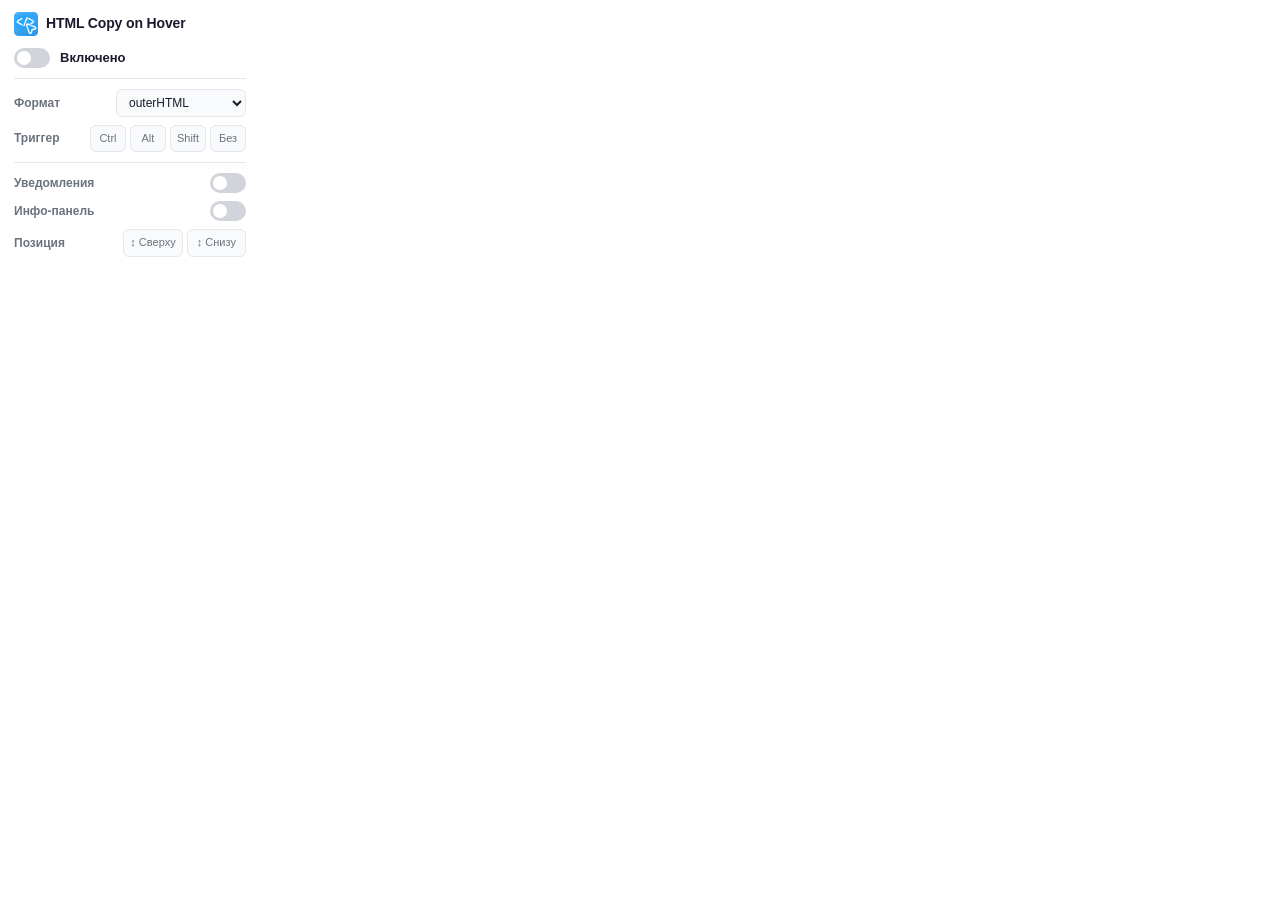
<file: panel/index.html>
<!DOCTYPE html>
<html lang="ru">
<head>
  <meta charset="UTF-8">
  <meta name="viewport" content="width=device-width, initial-scale=1.0">
  <title>HTML Copy on Hover</title>
  <style>
    :root {
      --bg: #ffffff;
      --text: #1a1a2e;
      --text-secondary: #6b7280;
      --accent: #26A4FF;
      --accent-hover: #1a8fe0;
      --border: #e5e7eb;
      --surface: #f9fafb;
      --success: #10b981;
    }

    * { box-sizing: border-box; margin: 0; padding: 0; }

    body {
      font-family: -apple-system, BlinkMacSystemFont, 'Segoe UI', Roboto, sans-serif;
      background: var(--bg);
      color: var(--text);
      width: 260px;
      padding: 0;
      line-height: 1.4;
    }

    .container { padding: 12px 14px; }

    header { display: flex; align-items: center; gap: 8px; margin-bottom: 12px; }
    header .icon { width: 24px; height: 24px; border-radius: 4px; }
    header h1 { font-size: 14px; font-weight: 700; color: var(--text); letter-spacing: -0.01em; }

    .toggle-row { margin-bottom: 4px; }
    .switch-label { display: flex; align-items: center; gap: 10px; cursor: pointer; }
    .switch { position: relative; width: 36px; height: 20px; flex-shrink: 0; }
    .switch input { opacity: 0; width: 0; height: 0; }
    .slider { position: absolute; inset: 0; background: #d1d5db; border-radius: 20px; transition: background 0.2s; }
    .slider::before { content: ''; position: absolute; width: 14px; height: 14px; left: 3px; bottom: 3px; background: white; border-radius: 50%; transition: transform 0.2s; }
    .switch input:checked + .slider { background: var(--accent); }
    .switch input:checked + .slider::before { transform: translateX(16px); }
    .switch-text { font-size: 13px; font-weight: 600; color: var(--text); }

    .divider { height: 1px; background: var(--border); margin: 10px 0; }

    .setting-row { display: flex; align-items: center; justify-content: space-between; margin-bottom: 8px; }
    .row-label { font-size: 12px; font-weight: 600; color: var(--text-secondary); flex-shrink: 0; min-width: 70px; }

    select {
      width: 130px; padding: 5px 8px; border: 1px solid var(--border); border-radius: 6px;
      font-size: 12px; font-weight: 500; background: var(--surface); color: var(--text);
      cursor: pointer; outline: none; transition: border-color 0.15s;
    }
    select:hover { border-color: var(--accent); }
    select:focus { border-color: var(--accent); box-shadow: 0 0 0 2px rgba(99, 102, 241, 0.15); }

    .trigger-grid { display: grid; grid-template-columns: repeat(4, 1fr); gap: 4px; }
    .trigger-grid.two-col { grid-template-columns: repeat(2, 1fr); }
    .trigger-btn {
      display: flex; align-items: center; justify-content: center; padding: 5px 6px;
      border: 1px solid var(--border); border-radius: 6px; font-size: 11px; font-weight: 500;
      color: var(--text-secondary); cursor: pointer; background: var(--surface);
      transition: all 0.15s; text-align: center;
    }
    .trigger-btn input { display: none; }
    .trigger-btn:has(input:checked) { background: var(--accent); border-color: var(--accent); color: white; }
    .trigger-btn:hover:not(:has(input:checked)) { border-color: var(--accent); color: var(--accent); }

    .switch-label.small { gap: 0; }

    .status-message { margin-top: 8px; font-size: 11px; text-align: center; min-height: 16px; color: var(--success); font-weight: 500; }
  </style>
</head>
<body>
  <div class="container">
    <header>
      <img src="../assets/icon-32.png" alt="" class="icon">
      <h1>HTML Copy on Hover</h1>
    </header>

    <div class="toggle-row">
      <label class="switch-label">
        <div class="switch">
          <input type="checkbox" id="extensionEnabled">
          <span class="slider"></span>
        </div>
        <span class="switch-text">Включено</span>
      </label>
    </div>

    <div class="divider"></div>

    <div class="setting-row">
      <span class="row-label">Формат</span>
      <select id="format">
        <option value="outerHTML">outerHTML</option>
        <option value="innerHTML">innerHTML</option>
        <option value="attributes">Атрибуты</option>
        <option value="styles">Классы</option>
      </select>
    </div>

    <div class="setting-row">
      <span class="row-label">Триггер</span>
      <div class="trigger-grid">
        <label class="trigger-btn"><input type="radio" name="trigger" value="ctrl"> Ctrl</label>
        <label class="trigger-btn"><input type="radio" name="trigger" value="alt"> Alt</label>
        <label class="trigger-btn"><input type="radio" name="trigger" value="shift"> Shift</label>
        <label class="trigger-btn"><input type="radio" name="trigger" value="none"> Без</label>
      </div>
    </div>

    <div class="divider"></div>

    <div class="setting-row">
      <span class="row-label">Уведомления</span>
      <label class="switch-label small">
        <div class="switch">
          <input type="checkbox" id="showToast">
          <span class="slider"></span>
        </div>
      </label>
    </div>

    <div class="setting-row">
      <span class="row-label">Инфо-панель</span>
      <label class="switch-label small">
        <div class="switch">
          <input type="checkbox" id="showInfoPanel">
          <span class="slider"></span>
        </div>
      </label>
    </div>

    <div class="setting-row">
      <span class="row-label">Позиция</span>
      <div class="trigger-grid two-col">
        <label class="trigger-btn"><input type="radio" name="panelPosition" value="top"> ↕ Сверху</label>
        <label class="trigger-btn"><input type="radio" name="panelPosition" value="bottom"> ↕ Снизу</label>
      </div>
    </div>

    <div id="status" class="status-message"></div>
  </div>
  <script src="panel.js"></script>
</body>
</html>
</file>
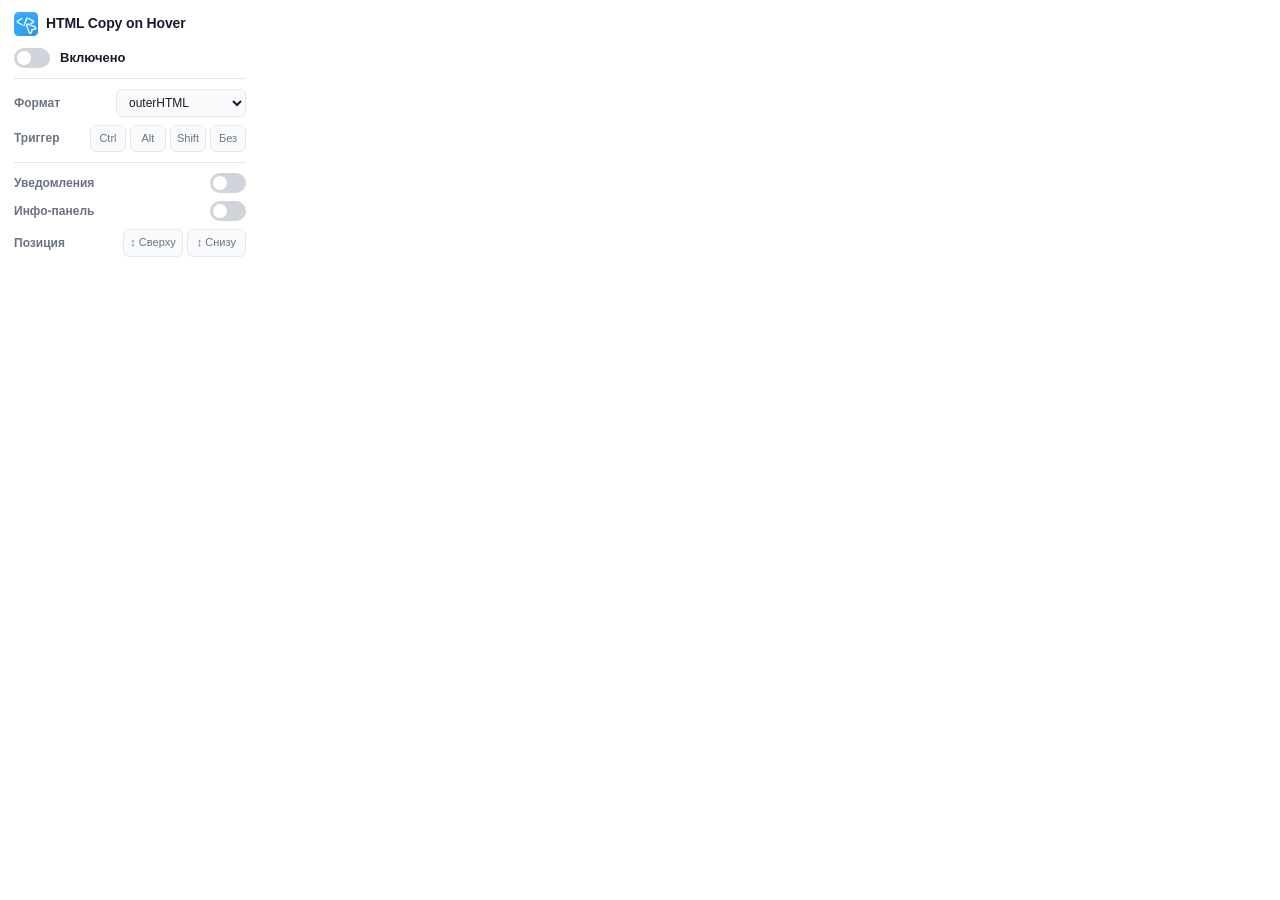
<file: panel/panel.html>
<!DOCTYPE html>
<html lang="ru">
<head>
  <meta charset="UTF-8">
  <meta name="viewport" content="width=device-width, initial-scale=1.0">
  <link rel="manifest" href="%PUBLIC_URL%/manifest.json" />
  <title>HTML Copy on Hover</title>
  <style>
    :root {
      --bg: #ffffff;
      --text: #1a1a2e;
      --text-secondary: #6b7280;
      --accent: #26A4FF;
      --accent-hover: #1a8fe0;
      --border: #e5e7eb;
      --surface: #f9fafb;
      --success: #10b981;
    }

    * { box-sizing: border-box; margin: 0; padding: 0; }

    body {
      font-family: -apple-system, BlinkMacSystemFont, 'Segoe UI', Roboto, sans-serif;
      background: var(--bg);
      color: var(--text);
      width: 260px;
      padding: 0;
      line-height: 1.4;
    }

    .container { padding: 12px 14px; }

    header { display: flex; align-items: center; gap: 8px; margin-bottom: 12px; }
    header .icon { width: 24px; height: 24px; border-radius: 4px; }
    header h1 { font-size: 14px; font-weight: 700; color: var(--text); letter-spacing: -0.01em; }

    .toggle-row { margin-bottom: 4px; }
    .switch-label { display: flex; align-items: center; gap: 10px; cursor: pointer; }
    .switch { position: relative; width: 36px; height: 20px; flex-shrink: 0; }
    .switch input { opacity: 0; width: 0; height: 0; }
    .slider { position: absolute; inset: 0; background: #d1d5db; border-radius: 20px; transition: background 0.2s; }
    .slider::before { content: ''; position: absolute; width: 14px; height: 14px; left: 3px; bottom: 3px; background: white; border-radius: 50%; transition: transform 0.2s; }
    .switch input:checked + .slider { background: var(--accent); }
    .switch input:checked + .slider::before { transform: translateX(16px); }
    .switch-text { font-size: 13px; font-weight: 600; color: var(--text); }

    .divider { height: 1px; background: var(--border); margin: 10px 0; }

    .setting-row { display: flex; align-items: center; justify-content: space-between; margin-bottom: 8px; }
    .row-label { font-size: 12px; font-weight: 600; color: var(--text-secondary); flex-shrink: 0; min-width: 70px; }

    select {
      width: 130px; padding: 5px 8px; border: 1px solid var(--border); border-radius: 6px;
      font-size: 12px; font-weight: 500; background: var(--surface); color: var(--text);
      cursor: pointer; outline: none; transition: border-color 0.15s;
    }
    select:hover { border-color: var(--accent); }
    select:focus { border-color: var(--accent); box-shadow: 0 0 0 2px rgba(99, 102, 241, 0.15); }

    .trigger-grid { display: grid; grid-template-columns: repeat(4, 1fr); gap: 4px; }
    .trigger-grid.two-col { grid-template-columns: repeat(2, 1fr); }
    .trigger-btn {
      display: flex; align-items: center; justify-content: center; padding: 5px 6px;
      border: 1px solid var(--border); border-radius: 6px; font-size: 11px; font-weight: 500;
      color: var(--text-secondary); cursor: pointer; background: var(--surface);
      transition: all 0.15s; text-align: center;
    }
    .trigger-btn input { display: none; }
    .trigger-btn:has(input:checked) { background: var(--accent); border-color: var(--accent); color: white; }
    .trigger-btn:hover:not(:has(input:checked)) { border-color: var(--accent); color: var(--accent); }

    .switch-label.small { gap: 0; }

    .status-message { margin-top: 8px; font-size: 11px; text-align: center; min-height: 16px; color: var(--success); font-weight: 500; }
  </style>
</head>
<body>
  <div class="container">
    <header>
      <img src="../assets/icon-32.png" alt="" class="icon">
      <h1>HTML Copy on Hover</h1>
    </header>

    <div class="toggle-row">
      <label class="switch-label">
        <div class="switch">
          <input type="checkbox" id="extensionEnabled">
          <span class="slider"></span>
        </div>
        <span class="switch-text">Включено</span>
      </label>
    </div>

    <div class="divider"></div>

    <div class="setting-row">
      <span class="row-label">Формат</span>
      <select id="format">
        <option value="outerHTML">outerHTML</option>
        <option value="innerHTML">innerHTML</option>
        <option value="attributes">Атрибуты</option>
        <option value="styles">Классы</option>
      </select>
    </div>

    <div class="setting-row">
      <span class="row-label">Триггер</span>
      <div class="trigger-grid">
        <label class="trigger-btn"><input type="radio" name="trigger" value="ctrl"> Ctrl</label>
        <label class="trigger-btn"><input type="radio" name="trigger" value="alt"> Alt</label>
        <label class="trigger-btn"><input type="radio" name="trigger" value="shift"> Shift</label>
        <label class="trigger-btn"><input type="radio" name="trigger" value="none"> Без</label>
      </div>
    </div>

    <div class="divider"></div>

    <div class="setting-row">
      <span class="row-label">Уведомления</span>
      <label class="switch-label small">
        <div class="switch">
          <input type="checkbox" id="showToast">
          <span class="slider"></span>
        </div>
      </label>
    </div>

    <div class="setting-row">
      <span class="row-label">Инфо-панель</span>
      <label class="switch-label small">
        <div class="switch">
          <input type="checkbox" id="showInfoPanel">
          <span class="slider"></span>
        </div>
      </label>
    </div>

    <div class="setting-row">
      <span class="row-label">Позиция</span>
      <div class="trigger-grid two-col">
        <label class="trigger-btn"><input type="radio" name="panelPosition" value="top"> ↕ Сверху</label>
        <label class="trigger-btn"><input type="radio" name="panelPosition" value="bottom"> ↕ Снизу</label>
      </div>
    </div>

    <div id="status" class="status-message"></div>
  </div>
  <script src="panel.js"></script>
</body>
</html>
</file>
